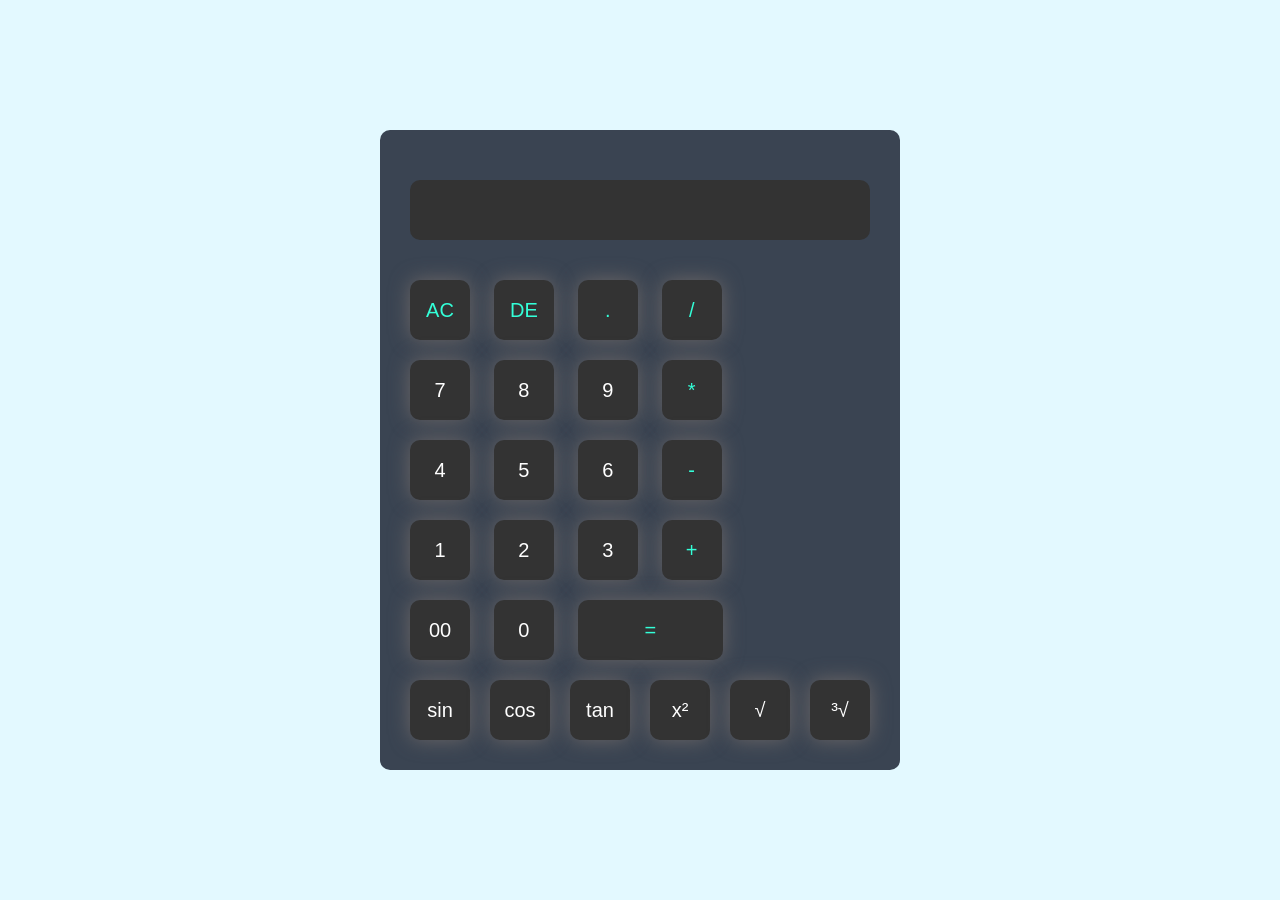
<file: calculator/index.html>
<!DOCTYPE html>
<html>
<head>
    <meta charset="utf-8">
    <meta content="width=device-width, intial-scale=1.0" name="viewport">
    <meta content="Nazycoder" name="description">
    <link href="bootstrap/css/bootstrap.min.css" rel="stylesheet" type="text/css">
    <link href="bootstrap/css/fontawesome.min.css" rel="stylesheet" type="text/css">
    <link href="bootstrap/css/icons.min.css" rel="stylesheet"  type="text/css">
    <link href="style.css" rel="stylesheet" type="text/css">
    <title>Calculator</title>   
    </head>
    <body>
    <!--------Nav start---------->
    <div class="container">
    <div class="Calculator">
    <form>
    <div class="display">
    <input type="text" id="display" name="display" class="display" readonly>
    </div>
    <div>
    <input type="button" value="AC" onclick="display.value = '' "  class="operator">
    <input type="button" value="DE"onclick="display.value = display.value.toString().slice(0,-1)" class="operator" >
    <input type="button" value="." onclick="display.value += '.' "  class="operator">
    <input type="button" value="/" onclick="display.value += '/' " class="operator">
    </div>
    <div>
    <input type="button" value="7" onclick="display.value += '7' " toClear().isResultDisplayed>
    <input type="button" value="8" onclick="display.value += '8' " >
        <input type="button" value="9" onclick="display.value += '9' " >
        <input type="button" value="*" onclick="display.value += '*' "  class="operator">
        </div>
        <div>
            <input type="button" value="4" onclick="display.value += '4' ">
            <input type="button" value="5" onclick="display.value += '5' ">
            <input type="button" value="6" onclick="display.value += '6' ">
            <input type="button" value="-" onclick="display.value += '-' " class="operator">
            </div>
            <div>
                <input type="button" value="1" onclick="display.value += '1' ">
                <input type="button" value="2" onclick="display.value += '2' ">
                <input type="button" value="3" onclick="display.value += '3' ">
                <input type="button" value="+" onclick="display.value += '+' " class="operator">
                </div>
                <div>
                    <input type="button" value="00" onclick="display.value += '00' ">
                    <input type="button" value="0" onclick="display.value += '0' ">
                    <input type="button" value="=" onclick="display.value = eval(display.value)" class="equal operator">
                    
           <div class="scienceCal">        
<input type="button" value="sin" onclick="calculateTrig('sin')">
<input type="button" value="cos" onclick="calculateTrig ('cos')">
<input type="button" value="tan" onclick="calculateTrig('tan')">


<input type="button" value="x&sup2" onclick="calculatePower(2)">
<input type="button" value="&radic;" onclick="calculateSqrt()">
<input type="button" value="&sup3;&radic;" onclick="calculatePower(3)">
</div> 

                    </div> 
    </form>
    </div>
    </div>
    </body>
    <script src="bootstrap/js/jquery.min.js" type="text/javascript"></script>
<script src="bootstrap/js/bootstrap.min.js" type="text/javascript"></script>
<script src="script.js" type="text/javascript"></script>
    </html>
</file>
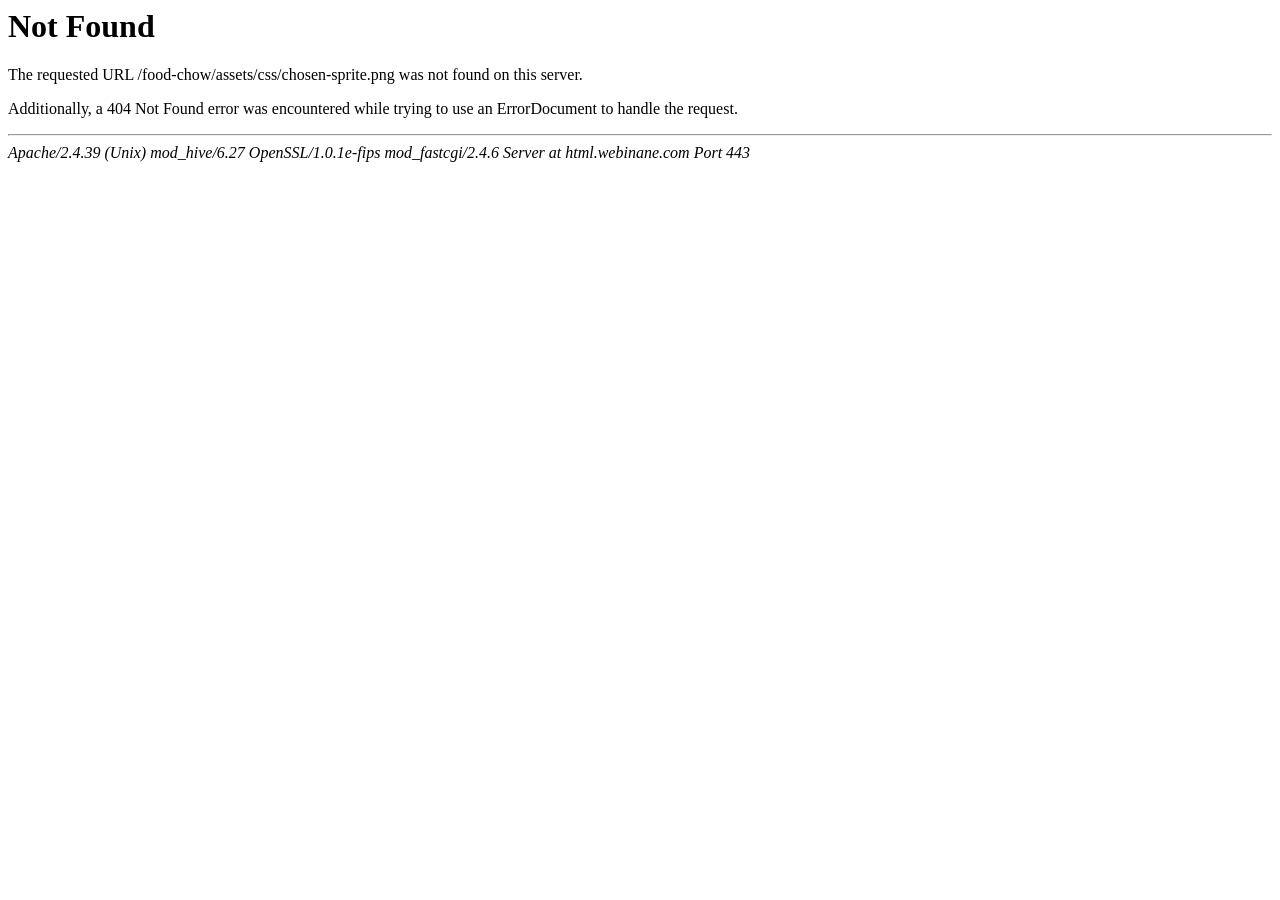
<file: calculator/bootstrap/css/chosen-sprite.html>
<!DOCTYPE HTML PUBLIC "-//IETF//DTD HTML 2.0//EN">
<html><head>
<title>404 Not Found</title>
</head><body>
<h1>Not Found</h1>
<p>The requested URL /food-chow/assets/css/chosen-sprite.png was not found on this server.</p>
<p>Additionally, a 404 Not Found
error was encountered while trying to use an ErrorDocument to handle the request.</p>
<hr>
<address>Apache/2.4.39 (Unix) mod_hive/6.27 OpenSSL/1.0.1e-fips mod_fastcgi/2.4.6 Server at html.webinane.com Port 443</address>
</body></html>
</file>
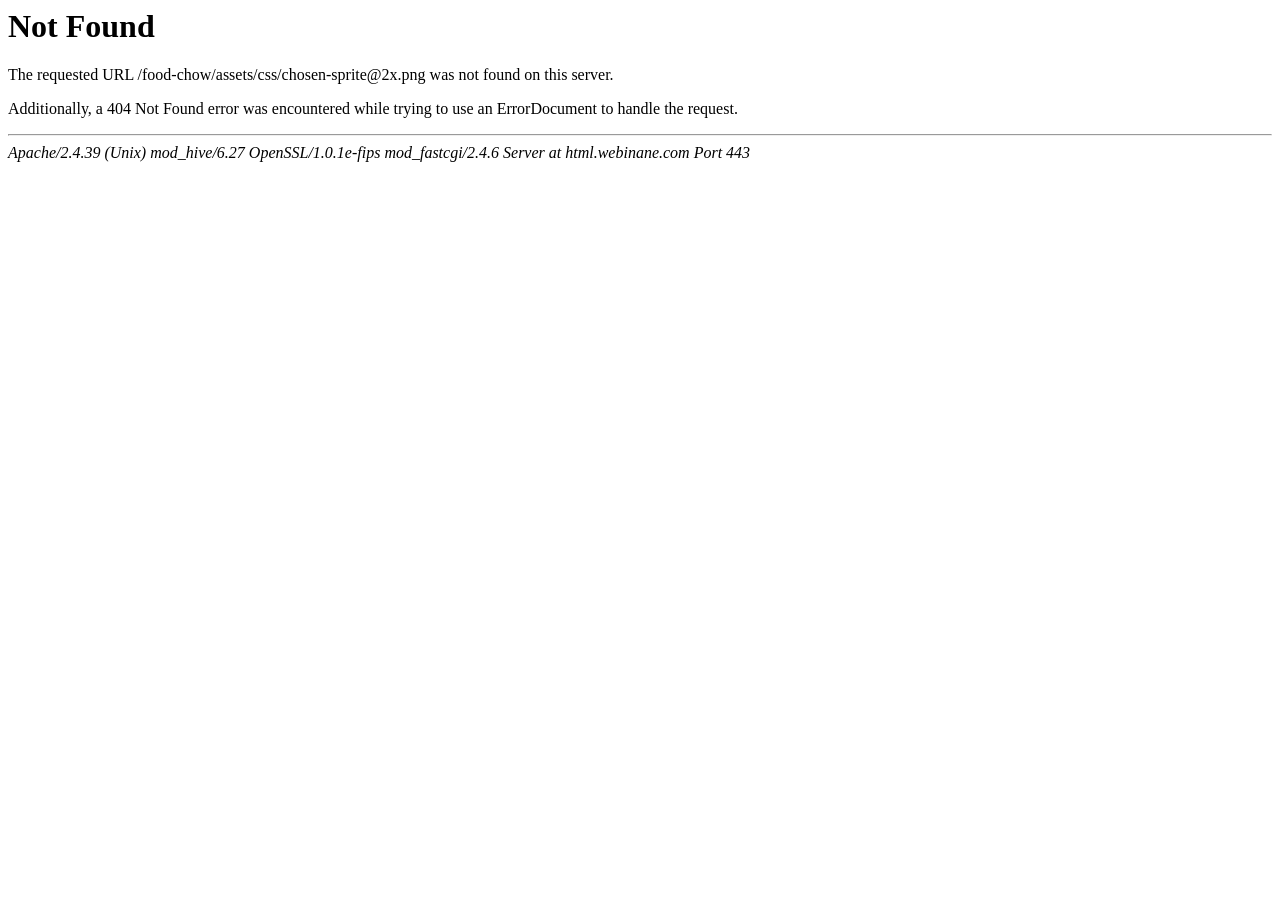
<file: calculator/bootstrap/css/chosen-sprite@2x.html>
<!DOCTYPE HTML PUBLIC "-//IETF//DTD HTML 2.0//EN">
<html><head>
<title>404 Not Found</title>
</head><body>
<h1>Not Found</h1>
<p>The requested URL /food-chow/assets/css/chosen-sprite@2x.png was not found on this server.</p>
<p>Additionally, a 404 Not Found
error was encountered while trying to use an ErrorDocument to handle the request.</p>
<hr>
<address>Apache/2.4.39 (Unix) mod_hive/6.27 OpenSSL/1.0.1e-fips mod_fastcgi/2.4.6 Server at html.webinane.com Port 443</address>
</body></html>
</file>
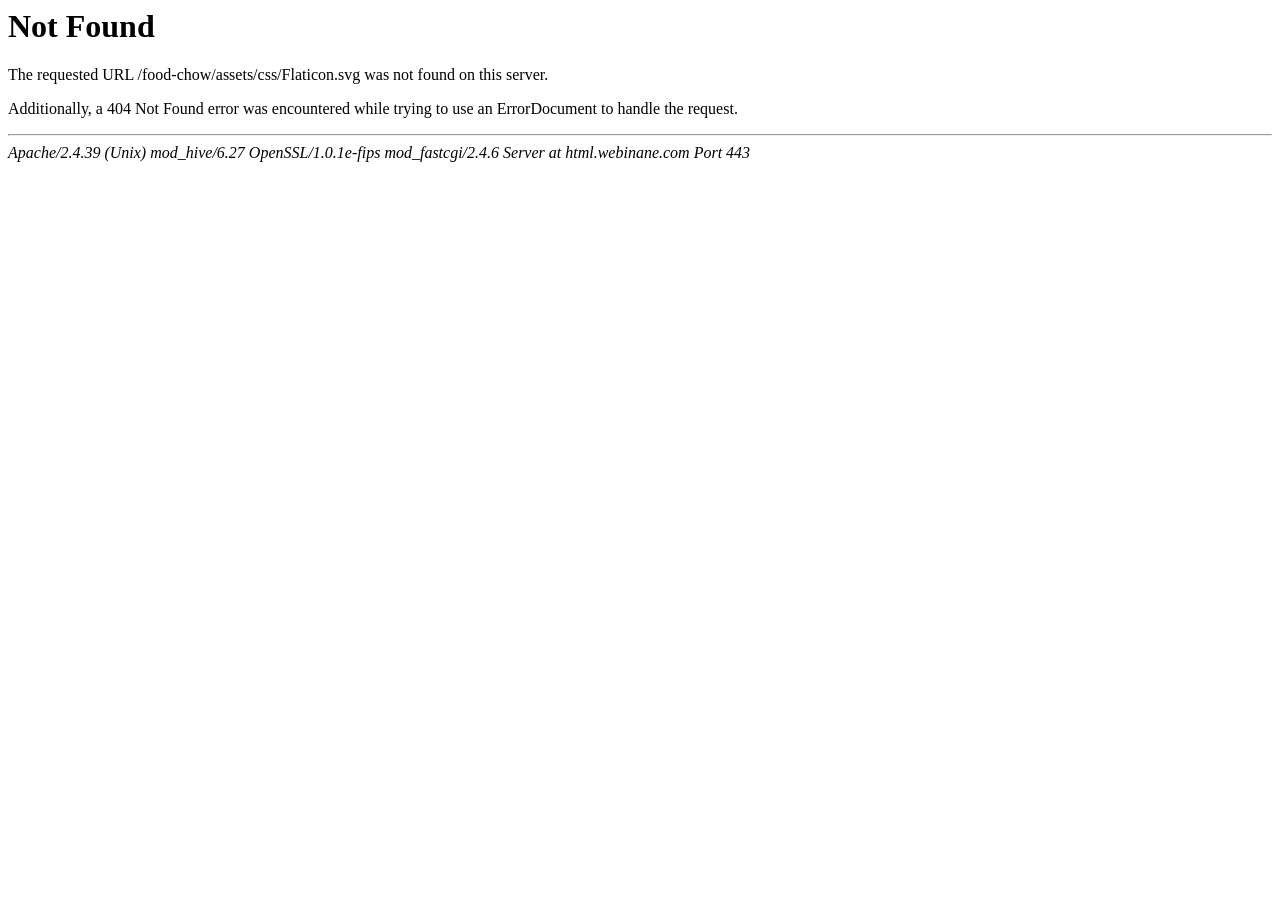
<file: calculator/bootstrap/css/Flaticon.html>
<!DOCTYPE HTML PUBLIC "-//IETF//DTD HTML 2.0//EN">
<html><head>
<title>404 Not Found</title>
</head><body>
<h1>Not Found</h1>
<p>The requested URL /food-chow/assets/css/Flaticon.svg was not found on this server.</p>
<p>Additionally, a 404 Not Found
error was encountered while trying to use an ErrorDocument to handle the request.</p>
<hr>
<address>Apache/2.4.39 (Unix) mod_hive/6.27 OpenSSL/1.0.1e-fips mod_fastcgi/2.4.6 Server at html.webinane.com Port 443</address>
</body></html>
</file>
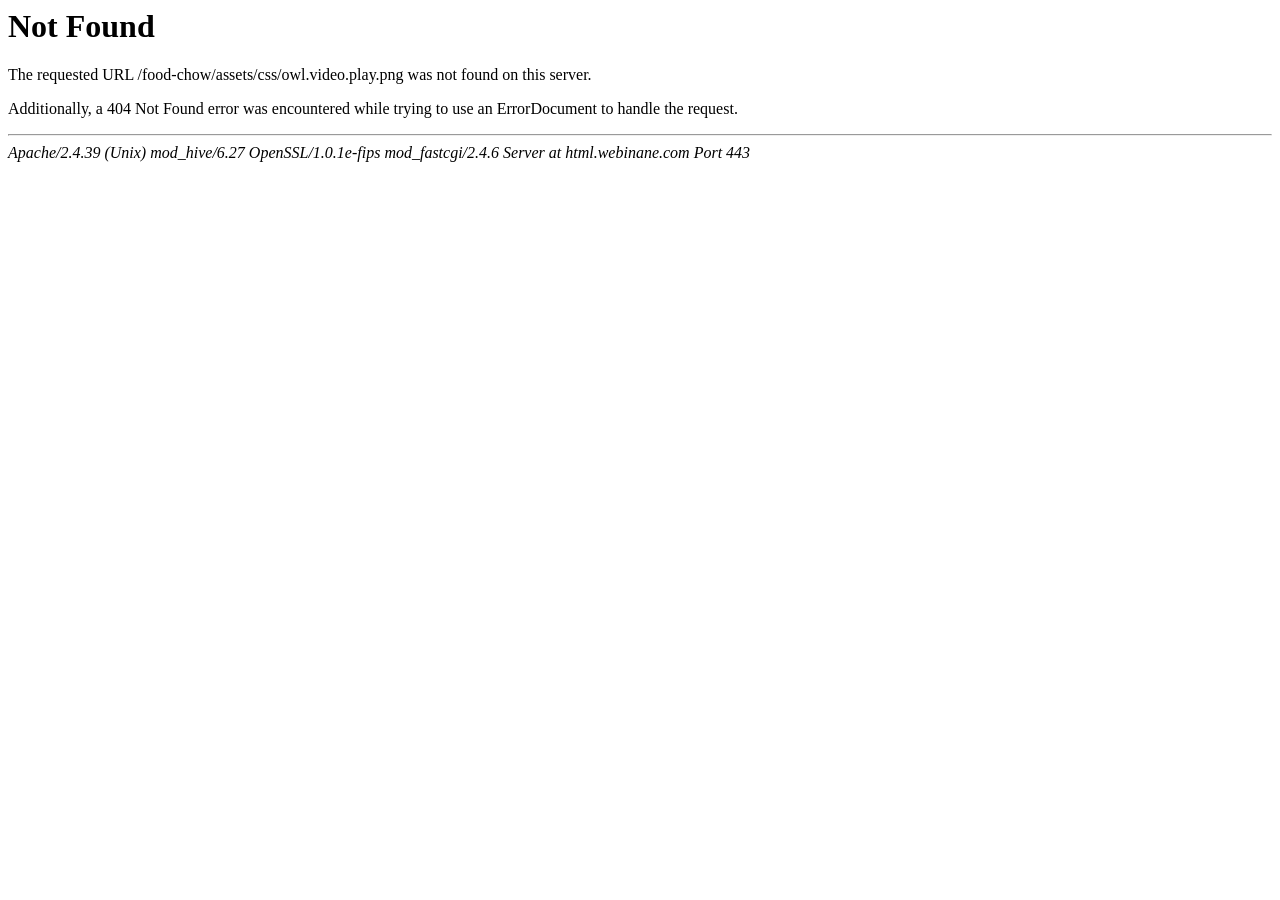
<file: calculator/bootstrap/css/owl.video.play.html>
<!DOCTYPE HTML PUBLIC "-//IETF//DTD HTML 2.0//EN">
<html><head>
<title>404 Not Found</title>
</head><body>
<h1>Not Found</h1>
<p>The requested URL /food-chow/assets/css/owl.video.play.png was not found on this server.</p>
<p>Additionally, a 404 Not Found
error was encountered while trying to use an ErrorDocument to handle the request.</p>
<hr>
<address>Apache/2.4.39 (Unix) mod_hive/6.27 OpenSSL/1.0.1e-fips mod_fastcgi/2.4.6 Server at html.webinane.com Port 443</address>
</body></html>
</file>
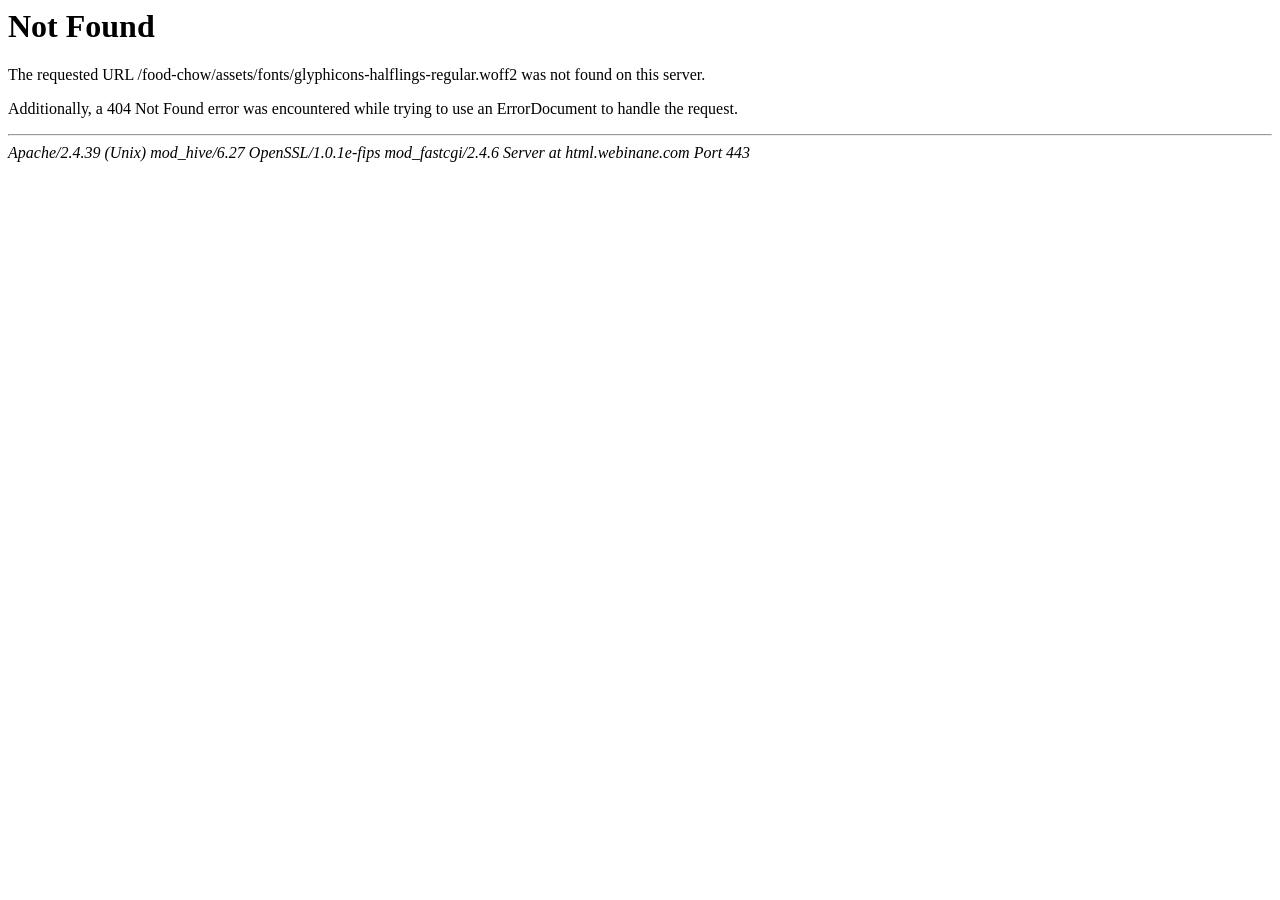
<file: calculator/bootstrap/fonts/glyphicons-halflings-regular-2.html>
<!DOCTYPE HTML PUBLIC "-//IETF//DTD HTML 2.0//EN">
<html><head>
<title>404 Not Found</title>
</head><body>
<h1>Not Found</h1>
<p>The requested URL /food-chow/assets/fonts/glyphicons-halflings-regular.woff2 was not found on this server.</p>
<p>Additionally, a 404 Not Found
error was encountered while trying to use an ErrorDocument to handle the request.</p>
<hr>
<address>Apache/2.4.39 (Unix) mod_hive/6.27 OpenSSL/1.0.1e-fips mod_fastcgi/2.4.6 Server at html.webinane.com Port 443</address>
</body></html>
</file>
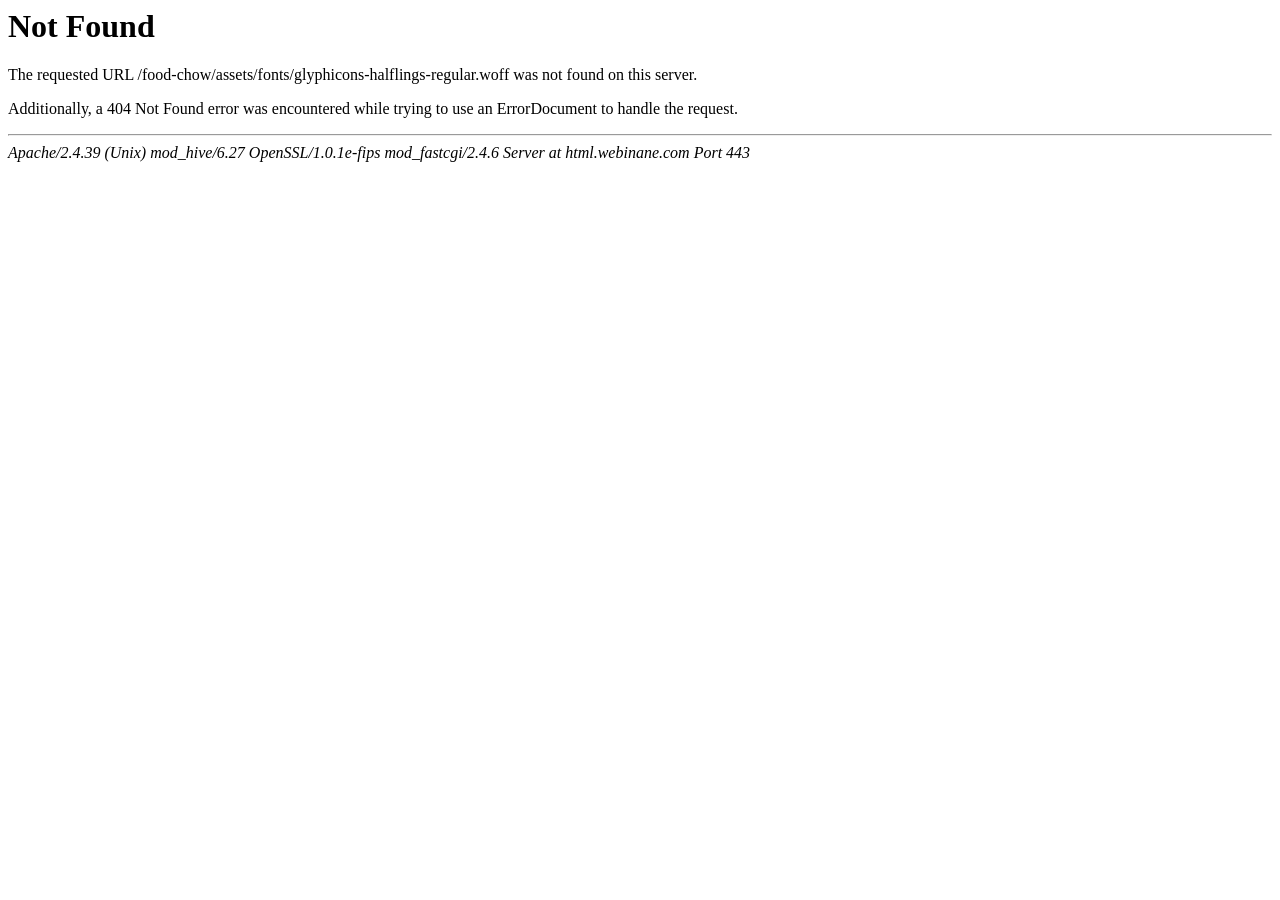
<file: calculator/bootstrap/fonts/glyphicons-halflings-regular-3.html>
<!DOCTYPE HTML PUBLIC "-//IETF//DTD HTML 2.0//EN">
<html><head>
<title>404 Not Found</title>
</head><body>
<h1>Not Found</h1>
<p>The requested URL /food-chow/assets/fonts/glyphicons-halflings-regular.woff was not found on this server.</p>
<p>Additionally, a 404 Not Found
error was encountered while trying to use an ErrorDocument to handle the request.</p>
<hr>
<address>Apache/2.4.39 (Unix) mod_hive/6.27 OpenSSL/1.0.1e-fips mod_fastcgi/2.4.6 Server at html.webinane.com Port 443</address>
</body></html>
</file>
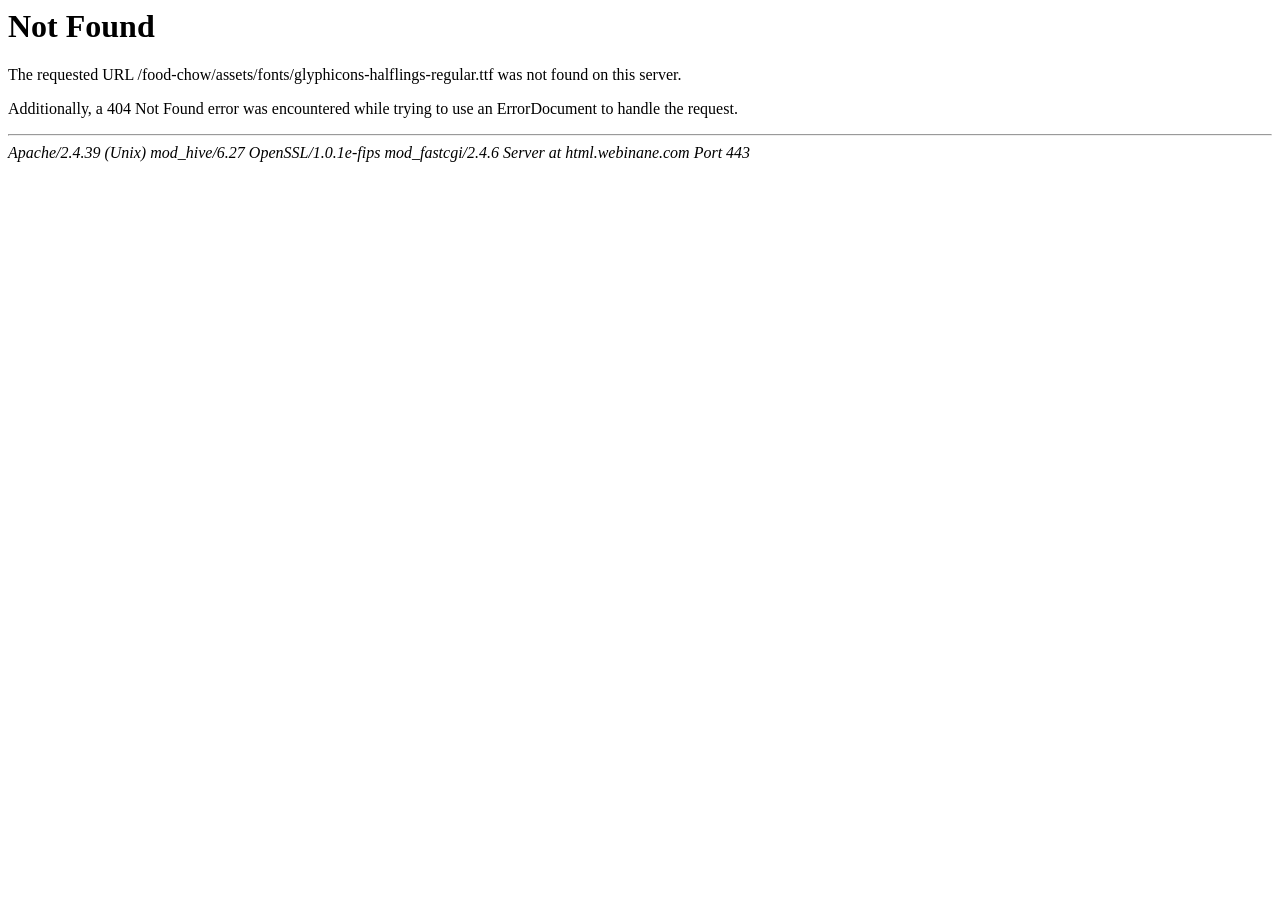
<file: calculator/bootstrap/fonts/glyphicons-halflings-regular-4.html>
<!DOCTYPE HTML PUBLIC "-//IETF//DTD HTML 2.0//EN">
<html><head>
<title>404 Not Found</title>
</head><body>
<h1>Not Found</h1>
<p>The requested URL /food-chow/assets/fonts/glyphicons-halflings-regular.ttf was not found on this server.</p>
<p>Additionally, a 404 Not Found
error was encountered while trying to use an ErrorDocument to handle the request.</p>
<hr>
<address>Apache/2.4.39 (Unix) mod_hive/6.27 OpenSSL/1.0.1e-fips mod_fastcgi/2.4.6 Server at html.webinane.com Port 443</address>
</body></html>
</file>
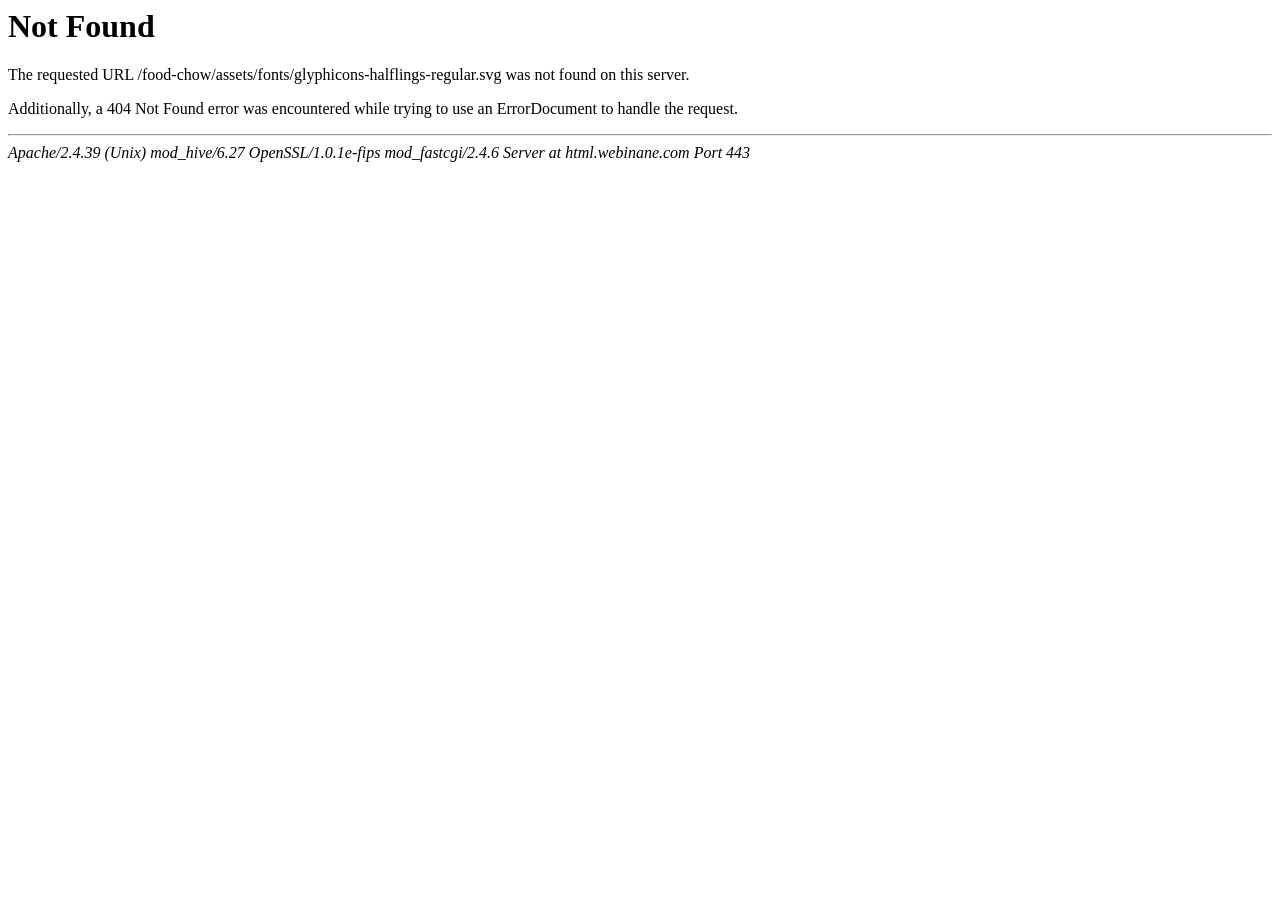
<file: calculator/bootstrap/fonts/glyphicons-halflings-regular-5.html>
<!DOCTYPE HTML PUBLIC "-//IETF//DTD HTML 2.0//EN">
<html><head>
<title>404 Not Found</title>
</head><body>
<h1>Not Found</h1>
<p>The requested URL /food-chow/assets/fonts/glyphicons-halflings-regular.svg was not found on this server.</p>
<p>Additionally, a 404 Not Found
error was encountered while trying to use an ErrorDocument to handle the request.</p>
<hr>
<address>Apache/2.4.39 (Unix) mod_hive/6.27 OpenSSL/1.0.1e-fips mod_fastcgi/2.4.6 Server at html.webinane.com Port 443</address>
</body></html>
</file>
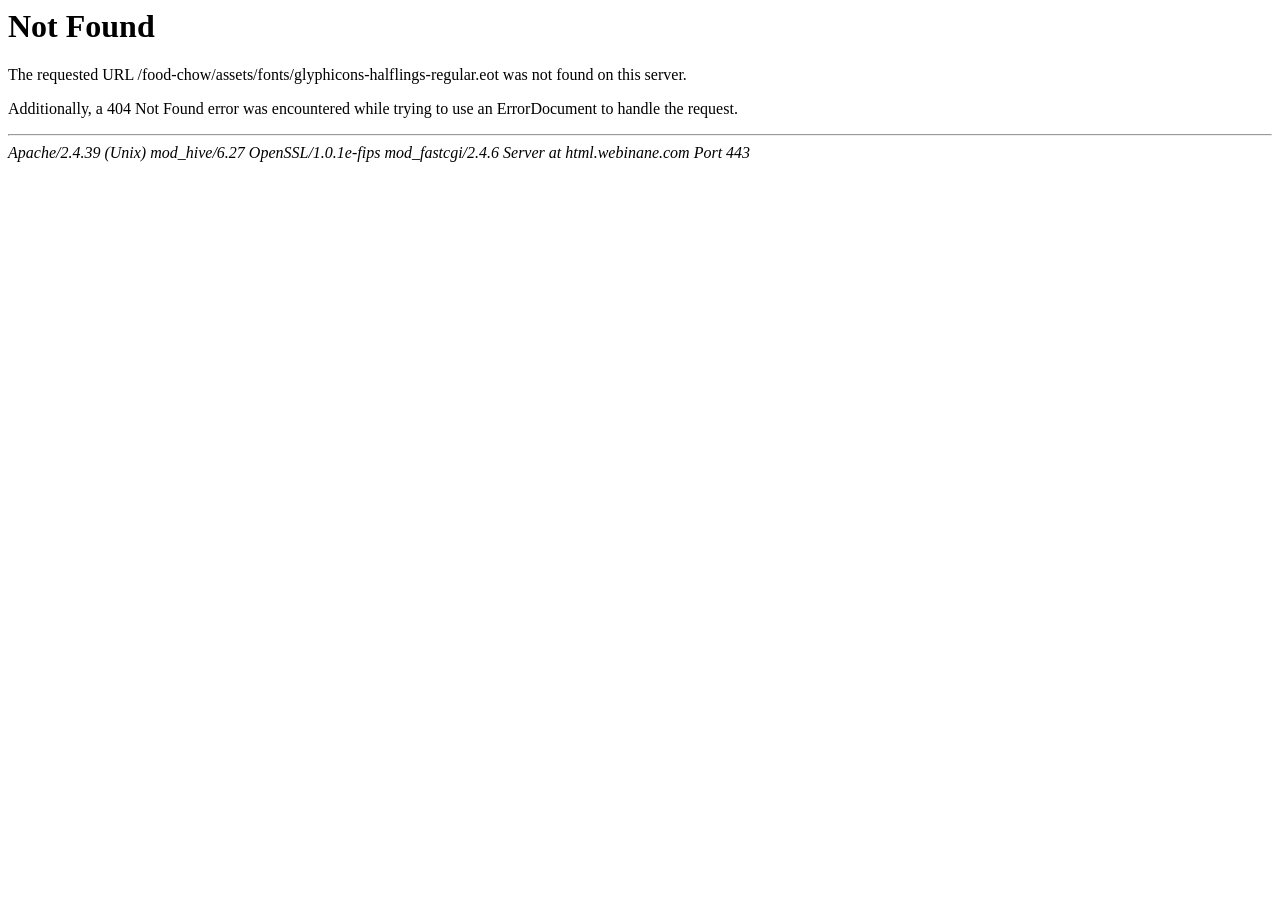
<file: calculator/bootstrap/fonts/glyphicons-halflings-regular.html>
<!DOCTYPE HTML PUBLIC "-//IETF//DTD HTML 2.0//EN">
<html><head>
<title>404 Not Found</title>
</head><body>
<h1>Not Found</h1>
<p>The requested URL /food-chow/assets/fonts/glyphicons-halflings-regular.eot was not found on this server.</p>
<p>Additionally, a 404 Not Found
error was encountered while trying to use an ErrorDocument to handle the request.</p>
<hr>
<address>Apache/2.4.39 (Unix) mod_hive/6.27 OpenSSL/1.0.1e-fips mod_fastcgi/2.4.6 Server at html.webinane.com Port 443</address>
</body></html>
</file>
<file: calculator/style.css>
*{
    margin: 0;
    padding: 0%;
    font-family: sans-serif;
    box-sizing:border-box;
}
.container{
    width: 100%;
    height: 100vh;
    background: #e3f9ff;
    display: flex;
    align-items: center;
    justify-content: center;
}
.Calculator{
    background: #3a4452;
    padding: 20px;
    border-radius: 10px;
}
.Calculator form input{
    border: 0;
    outline: 0;
    width: 60px;
    height: 60px;
    border-radius: 10px;
    box-shadow: 0 0 20px rgb(107, 102, 102);
    background: #333;
    font-size: 20px;;
    color: #fff;
    cursor: pointer;
    margin: 10px; 

}
form .display{
    display: flex;
    justify-content: flex-end;
    margin: 20px 0;
}
form .display input{
    text-align: right;
    flex: 1px;
    font-size: 45px;
    box-shadow: none;

}
form  input.equal{
    width:145px;
}
 form input.operator{
    color: #33ffd8;
}
.scienceCal{
    display: flex;
    text-align: right;
    flex: 30px;


}
</file>
<file: calculator/bootstrap/css/icons.min.css>
/* Flat Icons */
@font-face {
	font-family: "Flaticon";
	src: url("../fonts/Flaticon.eot");
	src: url("../fonts/Flaticond41d.eot?#iefix") format("embedded-opentype"),
	url("../fonts/Flaticon.woff") format("woff"),
	url("../fonts/Flaticon.ttf") format("truetype"),
	url("../fonts/Flaticon.svg#Flaticon") format("svg");
	font-weight: normal;
	font-style: normal;
}

@media screen and (-webkit-min-device-pixel-ratio:0) {
	@font-face {
		font-family: "Flaticon";
		src: url("Flaticon.html#Flaticon") format("svg");
	}
}

[class^="flaticon-"]:before, [class*=" flaticon-"]:before,
[class^="flaticon-"]:after, [class*=" flaticon-"]:after {   
	font-family: Flaticon;
	font-style: normal;
}

.flaticon-play-button:before {content: "\f100";}
.flaticon-money:before {content: "\f101";}
.flaticon-transport:before {content: "\f102";}



/*!
 *  Font Awesome 4.7.0 by @davegandy - http://fontawesome.io - @fontawesome
 *  License - http://fontawesome.io/license (Font: SIL OFL 1.1, CSS: MIT License)
 */
/* FONT PATH
 * -------------------------- */
@font-face {
  font-family: 'FontAwesome';
  src: url('../fonts/fontawesome-webfont3e6e.eot?v=4.7.0');
  src: url('../fonts/fontawesome-webfontd41d.eot?#iefix&v=4.7.0') format('embedded-opentype'), url('../fonts/fontawesome-webfont3e6e.woff2?v=4.7.0') format('woff2'), url('../fonts/fontawesome-webfont3e6e.woff?v=4.7.0') format('woff'), url('../fonts/fontawesome-webfont3e6e.ttf?v=4.7.0') format('truetype'), url('../fonts/fontawesome-webfont3e6e.svg?v=4.7.0#fontawesomeregular') format('svg');
  font-weight: normal;
  font-style: normal;
}
.fa {
  display: inline-block;
  font: normal normal normal 14px/1 FontAwesome;
  font-size: inherit;
  text-rendering: auto;
  -webkit-font-smoothing: antialiased;
  -moz-osx-font-smoothing: grayscale;
}
/* makes the font 33% larger relative to the icon container */
.fa-lg {
  font-size: 1.33333333em;
  line-height: 0.75em;
  vertical-align: -15%;
}
.fa-2x {
  font-size: 2em;
}
.fa-3x {
  font-size: 3em;
}
.fa-4x {
  font-size: 4em;
}
.fa-5x {
  font-size: 5em;
}
.fa-fw {
  width: 1.28571429em;
  text-align: center;
}
.fa-ul {
  padding-left: 0;
  margin-left: 2.14285714em;
  list-style-type: none;
}
.fa-ul > li {
  position: relative;
}
.fa-li {
  position: absolute;
  left: -2.14285714em;
  width: 2.14285714em;
  top: 0.14285714em;
  text-align: center;
}
.fa-li.fa-lg {
  left: -1.85714286em;
}
.fa-border {
  padding: .2em .25em .15em;
  border: solid 0.08em #eeeeee;
  border-radius: .1em;
}
.fa-pull-left {
  float: left;
}
.fa-pull-right {
  float: right;
}
.fa.fa-pull-left {
  margin-right: .3em;
}
.fa.fa-pull-right {
  margin-left: .3em;
}
/* Deprecated as of 4.4.0 */
.pull-right {
  float: right;
}
.pull-left {
  float: left;
}
.fa.pull-left {
  margin-right: .3em;
}
.fa.pull-right {
  margin-left: .3em;
}
.fa-spin {
  -webkit-animation: fa-spin 2s infinite linear;
  animation: fa-spin 2s infinite linear;
}
.fa-pulse {
  -webkit-animation: fa-spin 1s infinite steps(8);
  animation: fa-spin 1s infinite steps(8);
}
@-webkit-keyframes fa-spin {
  0% {
    -webkit-transform: rotate(0deg);
    transform: rotate(0deg);
  }
  100% {
    -webkit-transform: rotate(359deg);
    transform: rotate(359deg);
  }
}
@keyframes fa-spin {
  0% {
    -webkit-transform: rotate(0deg);
    transform: rotate(0deg);
  }
  100% {
    -webkit-transform: rotate(359deg);
    transform: rotate(359deg);
  }
}
.fa-rotate-90 {
  -ms-filter: "progid:DXImageTransform.Microsoft.BasicImage(rotation=1)";
  -webkit-transform: rotate(90deg);
  -ms-transform: rotate(90deg);
  transform: rotate(90deg);
}
.fa-rotate-180 {
  -ms-filter: "progid:DXImageTransform.Microsoft.BasicImage(rotation=2)";
  -webkit-transform: rotate(180deg);
  -ms-transform: rotate(180deg);
  transform: rotate(180deg);
}
.fa-rotate-270 {
  -ms-filter: "progid:DXImageTransform.Microsoft.BasicImage(rotation=3)";
  -webkit-transform: rotate(270deg);
  -ms-transform: rotate(270deg);
  transform: rotate(270deg);
}
.fa-flip-horizontal {
  -ms-filter: "progid:DXImageTransform.Microsoft.BasicImage(rotation=0, mirror=1)";
  -webkit-transform: scale(-1, 1);
  -ms-transform: scale(-1, 1);
  transform: scale(-1, 1);
}
.fa-flip-vertical {
  -ms-filter: "progid:DXImageTransform.Microsoft.BasicImage(rotation=2, mirror=1)";
  -webkit-transform: scale(1, -1);
  -ms-transform: scale(1, -1);
  transform: scale(1, -1);
}
:root .fa-rotate-90,
:root .fa-rotate-180,
:root .fa-rotate-270,
:root .fa-flip-horizontal,
:root .fa-flip-vertical {
  filter: none;
}
.fa-stack {
  position: relative;
  display: inline-block;
  width: 2em;
  height: 2em;
  line-height: 2em;
  vertical-align: middle;
}
.fa-stack-1x,
.fa-stack-2x {
  position: absolute;
  left: 0;
  width: 100%;
  text-align: center;
}
.fa-stack-1x {
  line-height: inherit;
}
.fa-stack-2x {
  font-size: 2em;
}
.fa-inverse {
  color: #ffffff;
}
/* Font Awesome uses the Unicode Private Use Area (PUA) to ensure screen
   readers do not read off random characters that represent icons */
.fa-glass:before {
  content: "\f000";
}
.fa-music:before {
  content: "\f001";
}
.fa-search:before {
  content: "\f002";
}
.fa-envelope-o:before {
  content: "\f003";
}
.fa-heart:before {
  content: "\f004";
}
.fa-star:before {
  content: "\f005";
}
.fa-star-o:before {
  content: "\f006";
}
.fa-user:before {
  content: "\f007";
}
.fa-film:before {
  content: "\f008";
}
.fa-th-large:before {
  content: "\f009";
}
.fa-th:before {
  content: "\f00a";
}
.fa-th-list:before {
  content: "\f00b";
}
.fa-check:before {
  content: "\f00c";
}
.fa-remove:before,
.fa-close:before,
.fa-times:before {
  content: "\f00d";
}
.fa-search-plus:before {
  content: "\f00e";
}
.fa-search-minus:before {
  content: "\f010";
}
.fa-power-off:before {
  content: "\f011";
}
.fa-signal:before {
  content: "\f012";
}
.fa-gear:before,
.fa-cog:before {
  content: "\f013";
}
.fa-trash-o:before {
  content: "\f014";
}
.fa-home:before {
  content: "\f015";
}
.fa-file-o:before {
  content: "\f016";
}
.fa-clock-o:before {
  content: "\f017";
}
.fa-road:before {
  content: "\f018";
}
.fa-download:before {
  content: "\f019";
}
.fa-arrow-circle-o-down:before {
  content: "\f01a";
}
.fa-arrow-circle-o-up:before {
  content: "\f01b";
}
.fa-inbox:before {
  content: "\f01c";
}
.fa-play-circle-o:before {
  content: "\f01d";
}
.fa-rotate-right:before,
.fa-repeat:before {
  content: "\f01e";
}
.fa-refresh:before {
  content: "\f021";
}
.fa-list-alt:before {
  content: "\f022";
}
.fa-lock:before {
  content: "\f023";
}
.fa-flag:before {
  content: "\f024";
}
.fa-headphones:before {
  content: "\f025";
}
.fa-volume-off:before {
  content: "\f026";
}
.fa-volume-down:before {
  content: "\f027";
}
.fa-volume-up:before {
  content: "\f028";
}
.fa-qrcode:before {
  content: "\f029";
}
.fa-barcode:before {
  content: "\f02a";
}
.fa-tag:before {
  content: "\f02b";
}
.fa-tags:before {
  content: "\f02c";
}
.fa-book:before {
  content: "\f02d";
}
.fa-bookmark:before {
  content: "\f02e";
}
.fa-print:before {
  content: "\f02f";
}
.fa-camera:before {
  content: "\f030";
}
.fa-font:before {
  content: "\f031";
}
.fa-bold:before {
  content: "\f032";
}
.fa-italic:before {
  content: "\f033";
}
.fa-text-height:before {
  content: "\f034";
}
.fa-text-width:before {
  content: "\f035";
}
.fa-align-left:before {
  content: "\f036";
}
.fa-align-center:before {
  content: "\f037";
}
.fa-align-right:before {
  content: "\f038";
}
.fa-align-justify:before {
  content: "\f039";
}
.fa-list:before {
  content: "\f03a";
}
.fa-dedent:before,
.fa-outdent:before {
  content: "\f03b";
}
.fa-indent:before {
  content: "\f03c";
}
.fa-video-camera:before {
  content: "\f03d";
}
.fa-photo:before,
.fa-image:before,
.fa-picture-o:before {
  content: "\f03e";
}
.fa-pencil:before {
  content: "\f040";
}
.fa-map-marker:before {
  content: "\f041";
}
.fa-adjust:before {
  content: "\f042";
}
.fa-tint:before {
  content: "\f043";
}
.fa-edit:before,
.fa-pencil-square-o:before {
  content: "\f044";
}
.fa-share-square-o:before {
  content: "\f045";
}
.fa-check-square-o:before {
  content: "\f046";
}
.fa-arrows:before {
  content: "\f047";
}
.fa-step-backward:before {
  content: "\f048";
}
.fa-fast-backward:before {
  content: "\f049";
}
.fa-backward:before {
  content: "\f04a";
}
.fa-play:before {
  content: "\f04b";
}
.fa-pause:before {
  content: "\f04c";
}
.fa-stop:before {
  content: "\f04d";
}
.fa-forward:before {
  content: "\f04e";
}
.fa-fast-forward:before {
  content: "\f050";
}
.fa-step-forward:before {
  content: "\f051";
}
.fa-eject:before {
  content: "\f052";
}
.fa-chevron-left:before {
  content: "\f053";
}
.fa-chevron-right:before {
  content: "\f054";
}
.fa-plus-circle:before {
  content: "\f055";
}
.fa-minus-circle:before {
  content: "\f056";
}
.fa-times-circle:before {
  content: "\f057";
}
.fa-check-circle:before {
  content: "\f058";
}
.fa-question-circle:before {
  content: "\f059";
}
.fa-info-circle:before {
  content: "\f05a";
}
.fa-crosshairs:before {
  content: "\f05b";
}
.fa-times-circle-o:before {
  content: "\f05c";
}
.fa-check-circle-o:before {
  content: "\f05d";
}
.fa-ban:before {
  content: "\f05e";
}
.fa-arrow-left:before {
  content: "\f060";
}
.fa-arrow-right:before {
  content: "\f061";
}
.fa-arrow-up:before {
  content: "\f062";
}
.fa-arrow-down:before {
  content: "\f063";
}
.fa-mail-forward:before,
.fa-share:before {
  content: "\f064";
}
.fa-expand:before {
  content: "\f065";
}
.fa-compress:before {
  content: "\f066";
}
.fa-plus:before {
  content: "\f067";
}
.fa-minus:before {
  content: "\f068";
}
.fa-asterisk:before {
  content: "\f069";
}
.fa-exclamation-circle:before {
  content: "\f06a";
}
.fa-gift:before {
  content: "\f06b";
}
.fa-leaf:before {
  content: "\f06c";
}
.fa-fire:before {
  content: "\f06d";
}
.fa-eye:before {
  content: "\f06e";
}
.fa-eye-slash:before {
  content: "\f070";
}
.fa-warning:before,
.fa-exclamation-triangle:before {
  content: "\f071";
}
.fa-plane:before {
  content: "\f072";
}
.fa-calendar:before {
  content: "\f073";
}
.fa-random:before {
  content: "\f074";
}
.fa-comment:before {
  content: "\f075";
}
.fa-magnet:before {
  content: "\f076";
}
.fa-chevron-up:before {
  content: "\f077";
}
.fa-chevron-down:before {
  content: "\f078";
}
.fa-retweet:before {
  content: "\f079";
}
.fa-shopping-cart:before {
  content: "\f07a";
}
.fa-folder:before {
  content: "\f07b";
}
.fa-folder-open:before {
  content: "\f07c";
}
.fa-arrows-v:before {
  content: "\f07d";
}
.fa-arrows-h:before {
  content: "\f07e";
}
.fa-bar-chart-o:before,
.fa-bar-chart:before {
  content: "\f080";
}
.fa-twitter-square:before {
  content: "\f081";
}
.fa-facebook-square:before {
  content: "\f082";
}
.fa-camera-retro:before {
  content: "\f083";
}
.fa-key:before {
  content: "\f084";
}
.fa-gears:before,
.fa-cogs:before {
  content: "\f085";
}
.fa-comments:before {
  content: "\f086";
}
.fa-thumbs-o-up:before {
  content: "\f087";
}
.fa-thumbs-o-down:before {
  content: "\f088";
}
.fa-star-half:before {
  content: "\f089";
}
.fa-heart-o:before {
  content: "\f08a";
}
.fa-sign-out:before {
  content: "\f08b";
}
.fa-linkedin-square:before {
  content: "\f08c";
}
.fa-thumb-tack:before {
  content: "\f08d";
}
.fa-external-link:before {
  content: "\f08e";
}
.fa-sign-in:before {
  content: "\f090";
}
.fa-trophy:before {
  content: "\f091";
}
.fa-github-square:before {
  content: "\f092";
}
.fa-upload:before {
  content: "\f093";
}
.fa-lemon-o:before {
  content: "\f094";
}
.fa-phone:before {
  content: "\f095";
}
.fa-square-o:before {
  content: "\f096";
}
.fa-bookmark-o:before {
  content: "\f097";
}
.fa-phone-square:before {
  content: "\f098";
}
.fa-twitter:before {
  content: "\f099";
}
.fa-facebook-f:before,
.fa-facebook:before {
  content: "\f09a";
}
.fa-github:before {
  content: "\f09b";
}
.fa-unlock:before {
  content: "\f09c";
}
.fa-credit-card:before {
  content: "\f09d";
}
.fa-feed:before,
.fa-rss:before {
  content: "\f09e";
}
.fa-hdd-o:before {
  content: "\f0a0";
}
.fa-bullhorn:before {
  content: "\f0a1";
}
.fa-bell:before {
  content: "\f0f3";
}
.fa-certificate:before {
  content: "\f0a3";
}
.fa-hand-o-right:before {
  content: "\f0a4";
}
.fa-hand-o-left:before {
  content: "\f0a5";
}
.fa-hand-o-up:before {
  content: "\f0a6";
}
.fa-hand-o-down:before {
  content: "\f0a7";
}
.fa-arrow-circle-left:before {
  content: "\f0a8";
}
.fa-arrow-circle-right:before {
  content: "\f0a9";
}
.fa-arrow-circle-up:before {
  content: "\f0aa";
}
.fa-arrow-circle-down:before {
  content: "\f0ab";
}
.fa-globe:before {
  content: "\f0ac";
}
.fa-wrench:before {
  content: "\f0ad";
}
.fa-tasks:before {
  content: "\f0ae";
}
.fa-filter:before {
  content: "\f0b0";
}
.fa-briefcase:before {
  content: "\f0b1";
}
.fa-arrows-alt:before {
  content: "\f0b2";
}
.fa-group:before,
.fa-users:before {
  content: "\f0c0";
}
.fa-chain:before,
.fa-link:before {
  content: "\f0c1";
}
.fa-cloud:before {
  content: "\f0c2";
}
.fa-flask:before {
  content: "\f0c3";
}
.fa-cut:before,
.fa-scissors:before {
  content: "\f0c4";
}
.fa-copy:before,
.fa-files-o:before {
  content: "\f0c5";
}
.fa-paperclip:before {
  content: "\f0c6";
}
.fa-save:before,
.fa-floppy-o:before {
  content: "\f0c7";
}
.fa-square:before {
  content: "\f0c8";
}
.fa-navicon:before,
.fa-reorder:before,
.fa-bars:before {
  content: "\f0c9";
}
.fa-list-ul:before {
  content: "\f0ca";
}
.fa-list-ol:before {
  content: "\f0cb";
}
.fa-strikethrough:before {
  content: "\f0cc";
}
.fa-underline:before {
  content: "\f0cd";
}
.fa-table:before {
  content: "\f0ce";
}
.fa-magic:before {
  content: "\f0d0";
}
.fa-truck:before {
  content: "\f0d1";
}
.fa-pinterest:before {
  content: "\f0d2";
}
.fa-pinterest-square:before {
  content: "\f0d3";
}
.fa-google-plus-square:before {
  content: "\f0d4";
}
.fa-google-plus:before {
  content: "\f0d5";
}
.fa-money:before {
  content: "\f0d6";
}
.fa-caret-down:before {
  content: "\f0d7";
}
.fa-caret-up:before {
  content: "\f0d8";
}
.fa-caret-left:before {
  content: "\f0d9";
}
.fa-caret-right:before {
  content: "\f0da";
}
.fa-columns:before {
  content: "\f0db";
}
.fa-unsorted:before,
.fa-sort:before {
  content: "\f0dc";
}
.fa-sort-down:before,
.fa-sort-desc:before {
  content: "\f0dd";
}
.fa-sort-up:before,
.fa-sort-asc:before {
  content: "\f0de";
}
.fa-envelope:before {
  content: "\f0e0";
}
.fa-linkedin:before {
  content: "\f0e1";
}
.fa-rotate-left:before,
.fa-undo:before {
  content: "\f0e2";
}
.fa-legal:before,
.fa-gavel:before {
  content: "\f0e3";
}
.fa-dashboard:before,
.fa-tachometer:before {
  content: "\f0e4";
}
.fa-comment-o:before {
  content: "\f0e5";
}
.fa-comments-o:before {
  content: "\f0e6";
}
.fa-flash:before,
.fa-bolt:before {
  content: "\f0e7";
}
.fa-sitemap:before {
  content: "\f0e8";
}
.fa-umbrella:before {
  content: "\f0e9";
}
.fa-paste:before,
.fa-clipboard:before {
  content: "\f0ea";
}
.fa-lightbulb-o:before {
  content: "\f0eb";
}
.fa-exchange:before {
  content: "\f0ec";
}
.fa-cloud-download:before {
  content: "\f0ed";
}
.fa-cloud-upload:before {
  content: "\f0ee";
}
.fa-user-md:before {
  content: "\f0f0";
}
.fa-stethoscope:before {
  content: "\f0f1";
}
.fa-suitcase:before {
  content: "\f0f2";
}
.fa-bell-o:before {
  content: "\f0a2";
}
.fa-coffee:before {
  content: "\f0f4";
}
.fa-cutlery:before {
  content: "\f0f5";
}
.fa-file-text-o:before {
  content: "\f0f6";
}
.fa-building-o:before {
  content: "\f0f7";
}
.fa-hospital-o:before {
  content: "\f0f8";
}
.fa-ambulance:before {
  content: "\f0f9";
}
.fa-medkit:before {
  content: "\f0fa";
}
.fa-fighter-jet:before {
  content: "\f0fb";
}
.fa-beer:before {
  content: "\f0fc";
}
.fa-h-square:before {
  content: "\f0fd";
}
.fa-plus-square:before {
  content: "\f0fe";
}
.fa-angle-double-left:before {
  content: "\f100";
}
.fa-angle-double-right:before {
  content: "\f101";
}
.fa-angle-double-up:before {
  content: "\f102";
}
.fa-angle-double-down:before {
  content: "\f103";
}
.fa-angle-left:before {
  content: "\f104";
}
.fa-angle-right:before {
  content: "\f105";
}
.fa-angle-up:before {
  content: "\f106";
}
.fa-angle-down:before {
  content: "\f107";
}
.fa-desktop:before {
  content: "\f108";
}
.fa-laptop:before {
  content: "\f109";
}
.fa-tablet:before {
  content: "\f10a";
}
.fa-mobile-phone:before,
.fa-mobile:before {
  content: "\f10b";
}
.fa-circle-o:before {
  content: "\f10c";
}
.fa-quote-left:before {
  content: "\f10d";
}
.fa-quote-right:before {
  content: "\f10e";
}
.fa-spinner:before {
  content: "\f110";
}
.fa-circle:before {
  content: "\f111";
}
.fa-mail-reply:before,
.fa-reply:before {
  content: "\f112";
}
.fa-github-alt:before {
  content: "\f113";
}
.fa-folder-o:before {
  content: "\f114";
}
.fa-folder-open-o:before {
  content: "\f115";
}
.fa-smile-o:before {
  content: "\f118";
}
.fa-frown-o:before {
  content: "\f119";
}
.fa-meh-o:before {
  content: "\f11a";
}
.fa-gamepad:before {
  content: "\f11b";
}
.fa-keyboard-o:before {
  content: "\f11c";
}
.fa-flag-o:before {
  content: "\f11d";
}
.fa-flag-checkered:before {
  content: "\f11e";
}
.fa-terminal:before {
  content: "\f120";
}
.fa-code:before {
  content: "\f121";
}
.fa-mail-reply-all:before,
.fa-reply-all:before {
  content: "\f122";
}
.fa-star-half-empty:before,
.fa-star-half-full:before,
.fa-star-half-o:before {
  content: "\f123";
}
.fa-location-arrow:before {
  content: "\f124";
}
.fa-crop:before {
  content: "\f125";
}
.fa-code-fork:before {
  content: "\f126";
}
.fa-unlink:before,
.fa-chain-broken:before {
  content: "\f127";
}
.fa-question:before {
  content: "\f128";
}
.fa-info:before {
  content: "\f129";
}
.fa-exclamation:before {
  content: "\f12a";
}
.fa-superscript:before {
  content: "\f12b";
}
.fa-subscript:before {
  content: "\f12c";
}
.fa-eraser:before {
  content: "\f12d";
}
.fa-puzzle-piece:before {
  content: "\f12e";
}
.fa-microphone:before {
  content: "\f130";
}
.fa-microphone-slash:before {
  content: "\f131";
}
.fa-shield:before {
  content: "\f132";
}
.fa-calendar-o:before {
  content: "\f133";
}
.fa-fire-extinguisher:before {
  content: "\f134";
}
.fa-rocket:before {
  content: "\f135";
}
.fa-maxcdn:before {
  content: "\f136";
}
.fa-chevron-circle-left:before {
  content: "\f137";
}
.fa-chevron-circle-right:before {
  content: "\f138";
}
.fa-chevron-circle-up:before {
  content: "\f139";
}
.fa-chevron-circle-down:before {
  content: "\f13a";
}
.fa-html5:before {
  content: "\f13b";
}
.fa-css3:before {
  content: "\f13c";
}
.fa-anchor:before {
  content: "\f13d";
}
.fa-unlock-alt:before {
  content: "\f13e";
}
.fa-bullseye:before {
  content: "\f140";
}
.fa-ellipsis-h:before {
  content: "\f141";
}
.fa-ellipsis-v:before {
  content: "\f142";
}
.fa-rss-square:before {
  content: "\f143";
}
.fa-play-circle:before {
  content: "\f144";
}
.fa-ticket:before {
  content: "\f145";
}
.fa-minus-square:before {
  content: "\f146";
}
.fa-minus-square-o:before {
  content: "\f147";
}
.fa-level-up:before {
  content: "\f148";
}
.fa-level-down:before {
  content: "\f149";
}
.fa-check-square:before {
  content: "\f14a";
}
.fa-pencil-square:before {
  content: "\f14b";
}
.fa-external-link-square:before {
  content: "\f14c";
}
.fa-share-square:before {
  content: "\f14d";
}
.fa-compass:before {
  content: "\f14e";
}
.fa-toggle-down:before,
.fa-caret-square-o-down:before {
  content: "\f150";
}
.fa-toggle-up:before,
.fa-caret-square-o-up:before {
  content: "\f151";
}
.fa-toggle-right:before,
.fa-caret-square-o-right:before {
  content: "\f152";
}
.fa-euro:before,
.fa-eur:before {
  content: "\f153";
}
.fa-gbp:before {
  content: "\f154";
}
.fa-dollar:before,
.fa-usd:before {
  content: "\f155";
}
.fa-rupee:before,
.fa-inr:before {
  content: "\f156";
}
.fa-cny:before,
.fa-rmb:before,
.fa-yen:before,
.fa-jpy:before {
  content: "\f157";
}
.fa-ruble:before,
.fa-rouble:before,
.fa-rub:before {
  content: "\f158";
}
.fa-won:before,
.fa-krw:before {
  content: "\f159";
}
.fa-bitcoin:before,
.fa-btc:before {
  content: "\f15a";
}
.fa-file:before {
  content: "\f15b";
}
.fa-file-text:before {
  content: "\f15c";
}
.fa-sort-alpha-asc:before {
  content: "\f15d";
}
.fa-sort-alpha-desc:before {
  content: "\f15e";
}
.fa-sort-amount-asc:before {
  content: "\f160";
}
.fa-sort-amount-desc:before {
  content: "\f161";
}
.fa-sort-numeric-asc:before {
  content: "\f162";
}
.fa-sort-numeric-desc:before {
  content: "\f163";
}
.fa-thumbs-up:before {
  content: "\f164";
}
.fa-thumbs-down:before {
  content: "\f165";
}
.fa-youtube-square:before {
  content: "\f166";
}
.fa-youtube:before {
  content: "\f167";
}
.fa-xing:before {
  content: "\f168";
}
.fa-xing-square:before {
  content: "\f169";
}
.fa-youtube-play:before {
  content: "\f16a";
}
.fa-dropbox:before {
  content: "\f16b";
}
.fa-stack-overflow:before {
  content: "\f16c";
}
.fa-instagram:before {
  content: "\f16d";
}
.fa-flickr:before {
  content: "\f16e";
}
.fa-adn:before {
  content: "\f170";
}
.fa-bitbucket:before {
  content: "\f171";
}
.fa-bitbucket-square:before {
  content: "\f172";
}
.fa-tumblr:before {
  content: "\f173";
}
.fa-tumblr-square:before {
  content: "\f174";
}
.fa-long-arrow-down:before {
  content: "\f175";
}
.fa-long-arrow-up:before {
  content: "\f176";
}
.fa-long-arrow-left:before {
  content: "\f177";
}
.fa-long-arrow-right:before {
  content: "\f178";
}
.fa-apple:before {
  content: "\f179";
}
.fa-windows:before {
  content: "\f17a";
}
.fa-android:before {
  content: "\f17b";
}
.fa-linux:before {
  content: "\f17c";
}
.fa-dribbble:before {
  content: "\f17d";
}
.fa-skype:before {
  content: "\f17e";
}
.fa-foursquare:before {
  content: "\f180";
}
.fa-trello:before {
  content: "\f181";
}
.fa-female:before {
  content: "\f182";
}
.fa-male:before {
  content: "\f183";
}
.fa-gittip:before,
.fa-gratipay:before {
  content: "\f184";
}
.fa-sun-o:before {
  content: "\f185";
}
.fa-moon-o:before {
  content: "\f186";
}
.fa-archive:before {
  content: "\f187";
}
.fa-bug:before {
  content: "\f188";
}
.fa-vk:before {
  content: "\f189";
}
.fa-weibo:before {
  content: "\f18a";
}
.fa-renren:before {
  content: "\f18b";
}
.fa-pagelines:before {
  content: "\f18c";
}
.fa-stack-exchange:before {
  content: "\f18d";
}
.fa-arrow-circle-o-right:before {
  content: "\f18e";
}
.fa-arrow-circle-o-left:before {
  content: "\f190";
}
.fa-toggle-left:before,
.fa-caret-square-o-left:before {
  content: "\f191";
}
.fa-dot-circle-o:before {
  content: "\f192";
}
.fa-wheelchair:before {
  content: "\f193";
}
.fa-vimeo-square:before {
  content: "\f194";
}
.fa-turkish-lira:before,
.fa-try:before {
  content: "\f195";
}
.fa-plus-square-o:before {
  content: "\f196";
}
.fa-space-shuttle:before {
  content: "\f197";
}
.fa-slack:before {
  content: "\f198";
}
.fa-envelope-square:before {
  content: "\f199";
}
.fa-wordpress:before {
  content: "\f19a";
}
.fa-openid:before {
  content: "\f19b";
}
.fa-institution:before,
.fa-bank:before,
.fa-university:before {
  content: "\f19c";
}
.fa-mortar-board:before,
.fa-graduation-cap:before {
  content: "\f19d";
}
.fa-yahoo:before {
  content: "\f19e";
}
.fa-google:before {
  content: "\f1a0";
}
.fa-reddit:before {
  content: "\f1a1";
}
.fa-reddit-square:before {
  content: "\f1a2";
}
.fa-stumbleupon-circle:before {
  content: "\f1a3";
}
.fa-stumbleupon:before {
  content: "\f1a4";
}
.fa-delicious:before {
  content: "\f1a5";
}
.fa-digg:before {
  content: "\f1a6";
}
.fa-pied-piper-pp:before {
  content: "\f1a7";
}
.fa-pied-piper-alt:before {
  content: "\f1a8";
}
.fa-drupal:before {
  content: "\f1a9";
}
.fa-joomla:before {
  content: "\f1aa";
}
.fa-language:before {
  content: "\f1ab";
}
.fa-fax:before {
  content: "\f1ac";
}
.fa-building:before {
  content: "\f1ad";
}
.fa-child:before {
  content: "\f1ae";
}
.fa-paw:before {
  content: "\f1b0";
}
.fa-spoon:before {
  content: "\f1b1";
}
.fa-cube:before {
  content: "\f1b2";
}
.fa-cubes:before {
  content: "\f1b3";
}
.fa-behance:before {
  content: "\f1b4";
}
.fa-behance-square:before {
  content: "\f1b5";
}
.fa-steam:before {
  content: "\f1b6";
}
.fa-steam-square:before {
  content: "\f1b7";
}
.fa-recycle:before {
  content: "\f1b8";
}
.fa-automobile:before,
.fa-car:before {
  content: "\f1b9";
}
.fa-cab:before,
.fa-taxi:before {
  content: "\f1ba";
}
.fa-tree:before {
  content: "\f1bb";
}
.fa-spotify:before {
  content: "\f1bc";
}
.fa-deviantart:before {
  content: "\f1bd";
}
.fa-soundcloud:before {
  content: "\f1be";
}
.fa-database:before {
  content: "\f1c0";
}
.fa-file-pdf-o:before {
  content: "\f1c1";
}
.fa-file-word-o:before {
  content: "\f1c2";
}
.fa-file-excel-o:before {
  content: "\f1c3";
}
.fa-file-powerpoint-o:before {
  content: "\f1c4";
}
.fa-file-photo-o:before,
.fa-file-picture-o:before,
.fa-file-image-o:before {
  content: "\f1c5";
}
.fa-file-zip-o:before,
.fa-file-archive-o:before {
  content: "\f1c6";
}
.fa-file-sound-o:before,
.fa-file-audio-o:before {
  content: "\f1c7";
}
.fa-file-movie-o:before,
.fa-file-video-o:before {
  content: "\f1c8";
}
.fa-file-code-o:before {
  content: "\f1c9";
}
.fa-vine:before {
  content: "\f1ca";
}
.fa-codepen:before {
  content: "\f1cb";
}
.fa-jsfiddle:before {
  content: "\f1cc";
}
.fa-life-bouy:before,
.fa-life-buoy:before,
.fa-life-saver:before,
.fa-support:before,
.fa-life-ring:before {
  content: "\f1cd";
}
.fa-circle-o-notch:before {
  content: "\f1ce";
}
.fa-ra:before,
.fa-resistance:before,
.fa-rebel:before {
  content: "\f1d0";
}
.fa-ge:before,
.fa-empire:before {
  content: "\f1d1";
}
.fa-git-square:before {
  content: "\f1d2";
}
.fa-git:before {
  content: "\f1d3";
}
.fa-y-combinator-square:before,
.fa-yc-square:before,
.fa-hacker-news:before {
  content: "\f1d4";
}
.fa-tencent-weibo:before {
  content: "\f1d5";
}
.fa-qq:before {
  content: "\f1d6";
}
.fa-wechat:before,
.fa-weixin:before {
  content: "\f1d7";
}
.fa-send:before,
.fa-paper-plane:before {
  content: "\f1d8";
}
.fa-send-o:before,
.fa-paper-plane-o:before {
  content: "\f1d9";
}
.fa-history:before {
  content: "\f1da";
}
.fa-circle-thin:before {
  content: "\f1db";
}
.fa-header:before {
  content: "\f1dc";
}
.fa-paragraph:before {
  content: "\f1dd";
}
.fa-sliders:before {
  content: "\f1de";
}
.fa-share-alt:before {
  content: "\f1e0";
}
.fa-share-alt-square:before {
  content: "\f1e1";
}
.fa-bomb:before {
  content: "\f1e2";
}
.fa-soccer-ball-o:before,
.fa-futbol-o:before {
  content: "\f1e3";
}
.fa-tty:before {
  content: "\f1e4";
}
.fa-binoculars:before {
  content: "\f1e5";
}
.fa-plug:before {
  content: "\f1e6";
}
.fa-slideshare:before {
  content: "\f1e7";
}
.fa-twitch:before {
  content: "\f1e8";
}
.fa-yelp:before {
  content: "\f1e9";
}
.fa-newspaper-o:before {
  content: "\f1ea";
}
.fa-wifi:before {
  content: "\f1eb";
}
.fa-calculator:before {
  content: "\f1ec";
}
.fa-paypal:before {
  content: "\f1ed";
}
.fa-google-wallet:before {
  content: "\f1ee";
}
.fa-cc-visa:before {
  content: "\f1f0";
}
.fa-cc-mastercard:before {
  content: "\f1f1";
}
.fa-cc-discover:before {
  content: "\f1f2";
}
.fa-cc-amex:before {
  content: "\f1f3";
}
.fa-cc-paypal:before {
  content: "\f1f4";
}
.fa-cc-stripe:before {
  content: "\f1f5";
}
.fa-bell-slash:before {
  content: "\f1f6";
}
.fa-bell-slash-o:before {
  content: "\f1f7";
}
.fa-trash:before {
  content: "\f1f8";
}
.fa-copyright:before {
  content: "\f1f9";
}
.fa-at:before {
  content: "\f1fa";
}
.fa-eyedropper:before {
  content: "\f1fb";
}
.fa-paint-brush:before {
  content: "\f1fc";
}
.fa-birthday-cake:before {
  content: "\f1fd";
}
.fa-area-chart:before {
  content: "\f1fe";
}
.fa-pie-chart:before {
  content: "\f200";
}
.fa-line-chart:before {
  content: "\f201";
}
.fa-lastfm:before {
  content: "\f202";
}
.fa-lastfm-square:before {
  content: "\f203";
}
.fa-toggle-off:before {
  content: "\f204";
}
.fa-toggle-on:before {
  content: "\f205";
}
.fa-bicycle:before {
  content: "\f206";
}
.fa-bus:before {
  content: "\f207";
}
.fa-ioxhost:before {
  content: "\f208";
}
.fa-angellist:before {
  content: "\f209";
}
.fa-cc:before {
  content: "\f20a";
}
.fa-shekel:before,
.fa-sheqel:before,
.fa-ils:before {
  content: "\f20b";
}
.fa-meanpath:before {
  content: "\f20c";
}
.fa-buysellads:before {
  content: "\f20d";
}
.fa-connectdevelop:before {
  content: "\f20e";
}
.fa-dashcube:before {
  content: "\f210";
}
.fa-forumbee:before {
  content: "\f211";
}
.fa-leanpub:before {
  content: "\f212";
}
.fa-sellsy:before {
  content: "\f213";
}
.fa-shirtsinbulk:before {
  content: "\f214";
}
.fa-simplybuilt:before {
  content: "\f215";
}
.fa-skyatlas:before {
  content: "\f216";
}
.fa-cart-plus:before {
  content: "\f217";
}
.fa-cart-arrow-down:before {
  content: "\f218";
}
.fa-diamond:before {
  content: "\f219";
}
.fa-ship:before {
  content: "\f21a";
}
.fa-user-secret:before {
  content: "\f21b";
}
.fa-motorcycle:before {
  content: "\f21c";
}
.fa-street-view:before {
  content: "\f21d";
}
.fa-heartbeat:before {
  content: "\f21e";
}
.fa-venus:before {
  content: "\f221";
}
.fa-mars:before {
  content: "\f222";
}
.fa-mercury:before {
  content: "\f223";
}
.fa-intersex:before,
.fa-transgender:before {
  content: "\f224";
}
.fa-transgender-alt:before {
  content: "\f225";
}
.fa-venus-double:before {
  content: "\f226";
}
.fa-mars-double:before {
  content: "\f227";
}
.fa-venus-mars:before {
  content: "\f228";
}
.fa-mars-stroke:before {
  content: "\f229";
}
.fa-mars-stroke-v:before {
  content: "\f22a";
}
.fa-mars-stroke-h:before {
  content: "\f22b";
}
.fa-neuter:before {
  content: "\f22c";
}
.fa-genderless:before {
  content: "\f22d";
}
.fa-facebook-official:before {
  content: "\f230";
}
.fa-pinterest-p:before {
  content: "\f231";
}
.fa-whatsapp:before {
  content: "\f232";
}
.fa-server:before {
  content: "\f233";
}
.fa-user-plus:before {
  content: "\f234";
}
.fa-user-times:before {
  content: "\f235";
}
.fa-hotel:before,
.fa-bed:before {
  content: "\f236";
}
.fa-viacoin:before {
  content: "\f237";
}
.fa-train:before {
  content: "\f238";
}
.fa-subway:before {
  content: "\f239";
}
.fa-medium:before {
  content: "\f23a";
}
.fa-yc:before,
.fa-y-combinator:before {
  content: "\f23b";
}
.fa-optin-monster:before {
  content: "\f23c";
}
.fa-opencart:before {
  content: "\f23d";
}
.fa-expeditedssl:before {
  content: "\f23e";
}
.fa-battery-4:before,
.fa-battery:before,
.fa-battery-full:before {
  content: "\f240";
}
.fa-battery-3:before,
.fa-battery-three-quarters:before {
  content: "\f241";
}
.fa-battery-2:before,
.fa-battery-half:before {
  content: "\f242";
}
.fa-battery-1:before,
.fa-battery-quarter:before {
  content: "\f243";
}
.fa-battery-0:before,
.fa-battery-empty:before {
  content: "\f244";
}
.fa-mouse-pointer:before {
  content: "\f245";
}
.fa-i-cursor:before {
  content: "\f246";
}
.fa-object-group:before {
  content: "\f247";
}
.fa-object-ungroup:before {
  content: "\f248";
}
.fa-sticky-note:before {
  content: "\f249";
}
.fa-sticky-note-o:before {
  content: "\f24a";
}
.fa-cc-jcb:before {
  content: "\f24b";
}
.fa-cc-diners-club:before {
  content: "\f24c";
}
.fa-clone:before {
  content: "\f24d";
}
.fa-balance-scale:before {
  content: "\f24e";
}
.fa-hourglass-o:before {
  content: "\f250";
}
.fa-hourglass-1:before,
.fa-hourglass-start:before {
  content: "\f251";
}
.fa-hourglass-2:before,
.fa-hourglass-half:before {
  content: "\f252";
}
.fa-hourglass-3:before,
.fa-hourglass-end:before {
  content: "\f253";
}
.fa-hourglass:before {
  content: "\f254";
}
.fa-hand-grab-o:before,
.fa-hand-rock-o:before {
  content: "\f255";
}
.fa-hand-stop-o:before,
.fa-hand-paper-o:before {
  content: "\f256";
}
.fa-hand-scissors-o:before {
  content: "\f257";
}
.fa-hand-lizard-o:before {
  content: "\f258";
}
.fa-hand-spock-o:before {
  content: "\f259";
}
.fa-hand-pointer-o:before {
  content: "\f25a";
}
.fa-hand-peace-o:before {
  content: "\f25b";
}
.fa-trademark:before {
  content: "\f25c";
}
.fa-registered:before {
  content: "\f25d";
}
.fa-creative-commons:before {
  content: "\f25e";
}
.fa-gg:before {
  content: "\f260";
}
.fa-gg-circle:before {
  content: "\f261";
}
.fa-tripadvisor:before {
  content: "\f262";
}
.fa-odnoklassniki:before {
  content: "\f263";
}
.fa-odnoklassniki-square:before {
  content: "\f264";
}
.fa-get-pocket:before {
  content: "\f265";
}
.fa-wikipedia-w:before {
  content: "\f266";
}
.fa-safari:before {
  content: "\f267";
}
.fa-chrome:before {
  content: "\f268";
}
.fa-firefox:before {
  content: "\f269";
}
.fa-opera:before {
  content: "\f26a";
}
.fa-internet-explorer:before {
  content: "\f26b";
}
.fa-tv:before,
.fa-television:before {
  content: "\f26c";
}
.fa-contao:before {
  content: "\f26d";
}
.fa-500px:before {
  content: "\f26e";
}
.fa-amazon:before {
  content: "\f270";
}
.fa-calendar-plus-o:before {
  content: "\f271";
}
.fa-calendar-minus-o:before {
  content: "\f272";
}
.fa-calendar-times-o:before {
  content: "\f273";
}
.fa-calendar-check-o:before {
  content: "\f274";
}
.fa-industry:before {
  content: "\f275";
}
.fa-map-pin:before {
  content: "\f276";
}
.fa-map-signs:before {
  content: "\f277";
}
.fa-map-o:before {
  content: "\f278";
}
.fa-map:before {
  content: "\f279";
}
.fa-commenting:before {
  content: "\f27a";
}
.fa-commenting-o:before {
  content: "\f27b";
}
.fa-houzz:before {
  content: "\f27c";
}
.fa-vimeo:before {
  content: "\f27d";
}
.fa-black-tie:before {
  content: "\f27e";
}
.fa-fonticons:before {
  content: "\f280";
}
.fa-reddit-alien:before {
  content: "\f281";
}
.fa-edge:before {
  content: "\f282";
}
.fa-credit-card-alt:before {
  content: "\f283";
}
.fa-codiepie:before {
  content: "\f284";
}
.fa-modx:before {
  content: "\f285";
}
.fa-fort-awesome:before {
  content: "\f286";
}
.fa-usb:before {
  content: "\f287";
}
.fa-product-hunt:before {
  content: "\f288";
}
.fa-mixcloud:before {
  content: "\f289";
}
.fa-scribd:before {
  content: "\f28a";
}
.fa-pause-circle:before {
  content: "\f28b";
}
.fa-pause-circle-o:before {
  content: "\f28c";
}
.fa-stop-circle:before {
  content: "\f28d";
}
.fa-stop-circle-o:before {
  content: "\f28e";
}
.fa-shopping-bag:before {
  content: "\f290";
}
.fa-shopping-basket:before {
  content: "\f291";
}
.fa-hashtag:before {
  content: "\f292";
}
.fa-bluetooth:before {
  content: "\f293";
}
.fa-bluetooth-b:before {
  content: "\f294";
}
.fa-percent:before {
  content: "\f295";
}
.fa-gitlab:before {
  content: "\f296";
}
.fa-wpbeginner:before {
  content: "\f297";
}
.fa-wpforms:before {
  content: "\f298";
}
.fa-envira:before {
  content: "\f299";
}
.fa-universal-access:before {
  content: "\f29a";
}
.fa-wheelchair-alt:before {
  content: "\f29b";
}
.fa-question-circle-o:before {
  content: "\f29c";
}
.fa-blind:before {
  content: "\f29d";
}
.fa-audio-description:before {
  content: "\f29e";
}
.fa-volume-control-phone:before {
  content: "\f2a0";
}
.fa-braille:before {
  content: "\f2a1";
}
.fa-assistive-listening-systems:before {
  content: "\f2a2";
}
.fa-asl-interpreting:before,
.fa-american-sign-language-interpreting:before {
  content: "\f2a3";
}
.fa-deafness:before,
.fa-hard-of-hearing:before,
.fa-deaf:before {
  content: "\f2a4";
}
.fa-glide:before {
  content: "\f2a5";
}
.fa-glide-g:before {
  content: "\f2a6";
}
.fa-signing:before,
.fa-sign-language:before {
  content: "\f2a7";
}
.fa-low-vision:before {
  content: "\f2a8";
}
.fa-viadeo:before {
  content: "\f2a9";
}
.fa-viadeo-square:before {
  content: "\f2aa";
}
.fa-snapchat:before {
  content: "\f2ab";
}
.fa-snapchat-ghost:before {
  content: "\f2ac";
}
.fa-snapchat-square:before {
  content: "\f2ad";
}
.fa-pied-piper:before {
  content: "\f2ae";
}
.fa-first-order:before {
  content: "\f2b0";
}
.fa-yoast:before {
  content: "\f2b1";
}
.fa-themeisle:before {
  content: "\f2b2";
}
.fa-google-plus-circle:before,
.fa-google-plus-official:before {
  content: "\f2b3";
}
.fa-fa:before,
.fa-font-awesome:before {
  content: "\f2b4";
}
.fa-handshake-o:before {
  content: "\f2b5";
}
.fa-envelope-open:before {
  content: "\f2b6";
}
.fa-envelope-open-o:before {
  content: "\f2b7";
}
.fa-linode:before {
  content: "\f2b8";
}
.fa-address-book:before {
  content: "\f2b9";
}
.fa-address-book-o:before {
  content: "\f2ba";
}
.fa-vcard:before,
.fa-address-card:before {
  content: "\f2bb";
}
.fa-vcard-o:before,
.fa-address-card-o:before {
  content: "\f2bc";
}
.fa-user-circle:before {
  content: "\f2bd";
}
.fa-user-circle-o:before {
  content: "\f2be";
}
.fa-user-o:before {
  content: "\f2c0";
}
.fa-id-badge:before {
  content: "\f2c1";
}
.fa-drivers-license:before,
.fa-id-card:before {
  content: "\f2c2";
}
.fa-drivers-license-o:before,
.fa-id-card-o:before {
  content: "\f2c3";
}
.fa-quora:before {
  content: "\f2c4";
}
.fa-free-code-camp:before {
  content: "\f2c5";
}
.fa-telegram:before {
  content: "\f2c6";
}
.fa-thermometer-4:before,
.fa-thermometer:before,
.fa-thermometer-full:before {
  content: "\f2c7";
}
.fa-thermometer-3:before,
.fa-thermometer-three-quarters:before {
  content: "\f2c8";
}
.fa-thermometer-2:before,
.fa-thermometer-half:before {
  content: "\f2c9";
}
.fa-thermometer-1:before,
.fa-thermometer-quarter:before {
  content: "\f2ca";
}
.fa-thermometer-0:before,
.fa-thermometer-empty:before {
  content: "\f2cb";
}
.fa-shower:before {
  content: "\f2cc";
}
.fa-bathtub:before,
.fa-s15:before,
.fa-bath:before {
  content: "\f2cd";
}
.fa-podcast:before {
  content: "\f2ce";
}
.fa-window-maximize:before {
  content: "\f2d0";
}
.fa-window-minimize:before {
  content: "\f2d1";
}
.fa-window-restore:before {
  content: "\f2d2";
}
.fa-times-rectangle:before,
.fa-window-close:before {
  content: "\f2d3";
}
.fa-times-rectangle-o:before,
.fa-window-close-o:before {
  content: "\f2d4";
}
.fa-bandcamp:before {
  content: "\f2d5";
}
.fa-grav:before {
  content: "\f2d6";
}
.fa-etsy:before {
  content: "\f2d7";
}
.fa-imdb:before {
  content: "\f2d8";
}
.fa-ravelry:before {
  content: "\f2d9";
}
.fa-eercast:before {
  content: "\f2da";
}
.fa-microchip:before {
  content: "\f2db";
}
.fa-snowflake-o:before {
  content: "\f2dc";
}
.fa-superpowers:before {
  content: "\f2dd";
}
.fa-wpexplorer:before {
  content: "\f2de";
}
.fa-meetup:before {
  content: "\f2e0";
}
.sr-only {
  position: absolute;
  width: 1px;
  height: 1px;
  padding: 0;
  margin: -1px;
  overflow: hidden;
  clip: rect(0, 0, 0, 0);
  border: 0;
}
.sr-only-focusable:active,
.sr-only-focusable:focus {
  position: static;
  width: auto;
  height: auto;
  margin: 0;
  overflow: visible;
  clip: auto;
}
</file>
